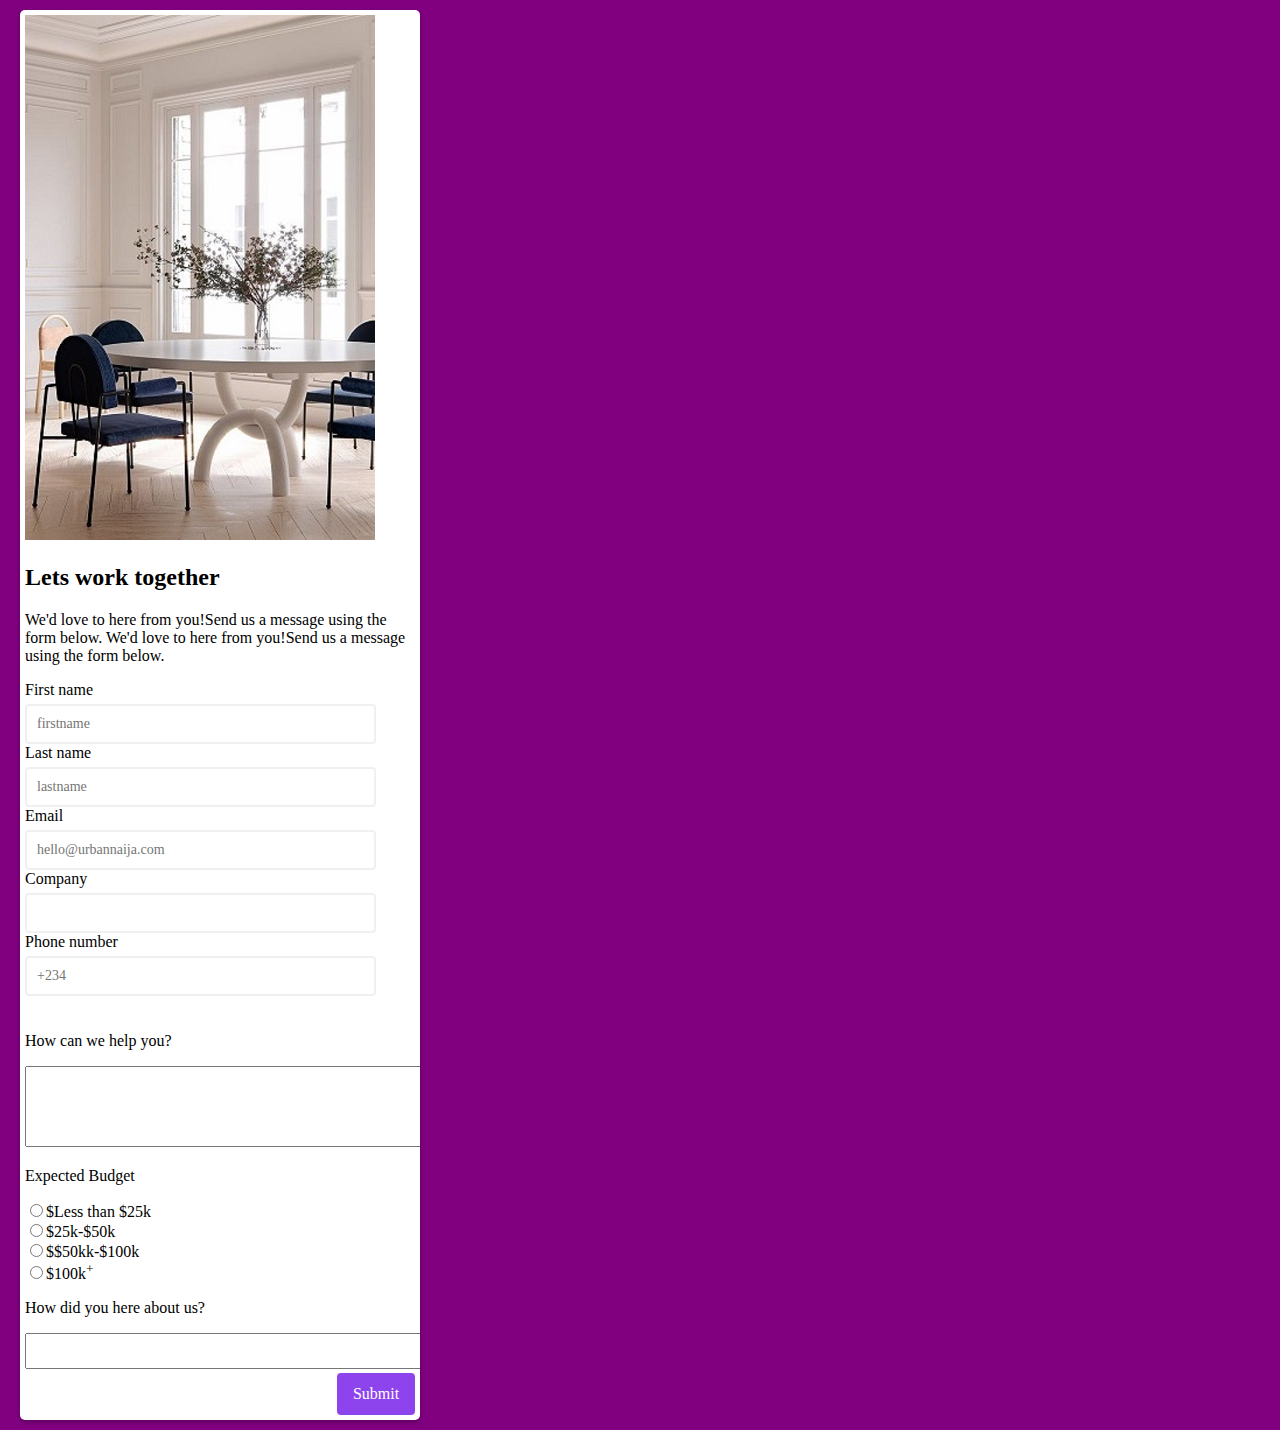
<file: level2-form/index.html>
<!DOCTYPE html>
<html lang="en">
<head>
    <meta charset="UTF-8">
    <meta name="viewport" content="width=device-width, initial-scale=1.0">
    <link rel="stylesheet" href="style.css">
	<title>FORM</title>
</head>

<body>
   <div class="container">
       <div class="pix">
	       <img src="images/image1.jpg"/>
		   <h2>Lets work together</h2>
		   <p>We'd love to here from you!Send us a message using the form below.
		   We'd love to here from you!Send us a message using the form below.
		   </p>
	   </div>
	   <div class="fm">
	        <form class="form" id="form" >
                <div class="form-control ">
                    <label>First name</label>
                    <input type="text" placeholder="firstname" id="firstname">
					<small>Error message</small>
					<label>Last name</label>
                    <input type="text" placeholder="lastname" id="lastname">
					<small>Error message</small>
                
                    <label>Email</label>
                    <input type="email" placeholder="hello@urbannaija.com" id="email">
					<small>Error message</small>
               
				    <label>Company</label>
                    <input type="text" id="companyname">
					<label>Phone number</label>
                    <input type="" name="phone" placeholder="+234" id="number">
                </div>     
					<p>How can we help you?</p>
                    <textarea name="comments" cols="50" rows="5" ></textarea>
					
					<p>Expected Budget</p>
				
					<input type="radio" name="money" value="dollar">$Less than $25k<br>
					<input type="radio" name="money" value="">$25k-$50k <br>
					<input type="radio" name="money" value="">$$50kk-$100k <br>
					<input type="radio" name="money" value="">$100k<sup>+</sup>


					<p>How did you here about us?</p>
                    <textarea name="comments" cols="50" rows="2" ></textarea>


				
				    
                <button>Submit</button>
            </form>
	   </div>

   </div>
   
 	<script src="form.js"></script>
</body>
</html>
</file>
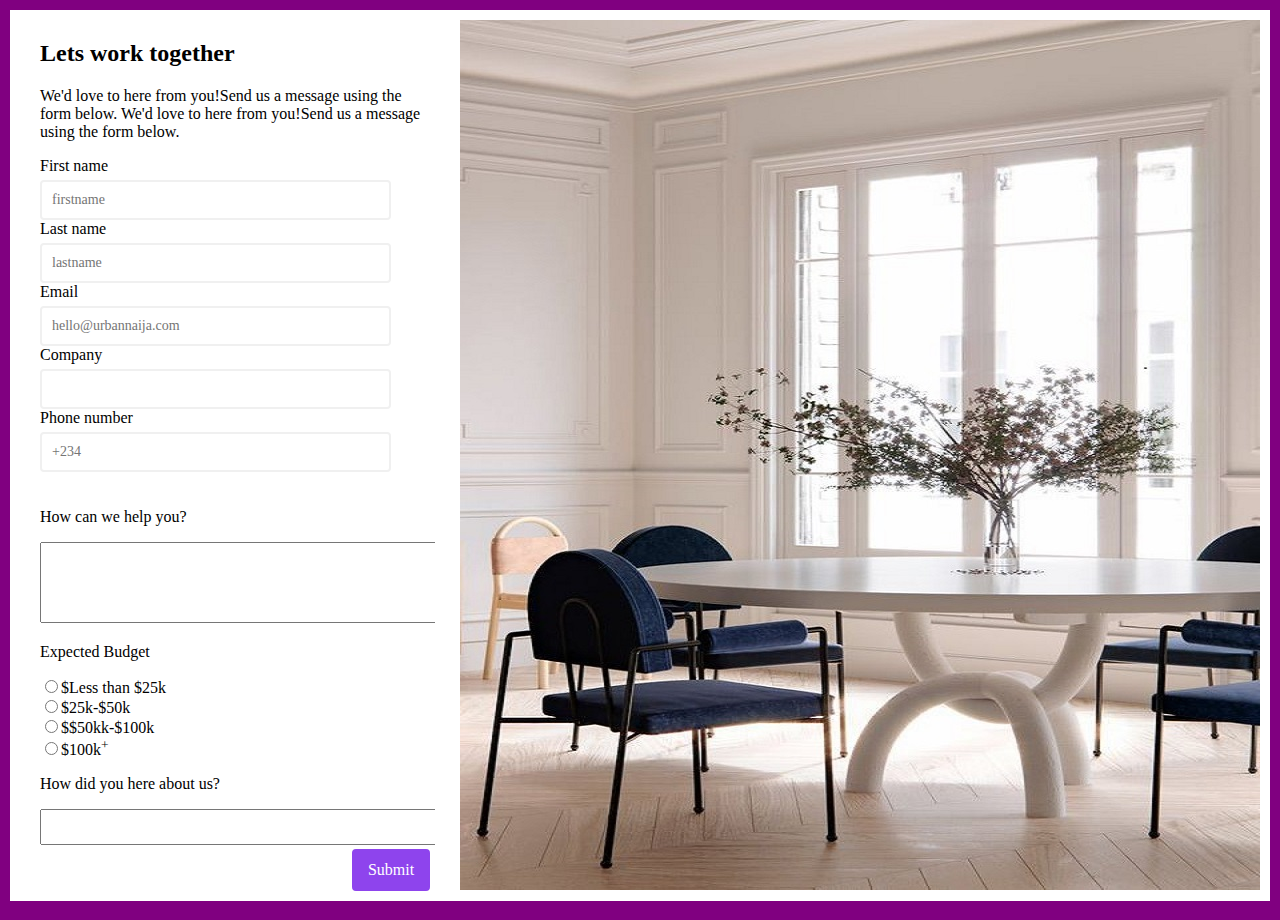
<file: level2-form/index2.html>
<!DOCTYPE html>
<html lang="en">
<head>
    <meta charset="UTF-8">
    <meta name="viewport" content="width=device-width, initial-scale=1.0">
    <link rel="stylesheet" href="style2.css">
	<title>FORM</title>
</head>

<body>
<div class="container1">

       <div class="pix">
	       <img src="images/image3.jpg"/>
	   </div>
   <div class="container">
      
	   <div>   
		   <h2>Lets work together</h2>
		   <p>We'd love to here from you!Send us a message using the form below.
		   We'd love to here from you!Send us a message using the form below.
		   </p>
	   </div>
	   <div class="fm">
	        <form class="form" id="form" >
                <div class="form-control ">
                    <label>First name</label>
                    <input type="text" placeholder="firstname" id="firstname">
					<small>Error message</small>
					<label>Last name</label>
                    <input type="text" placeholder="lastname" id="lastname">
					<small>Error message</small>
                
                    <label>Email</label>
                    <input type="email" placeholder="hello@urbannaija.com" id="email">
					<small>Error message</small>
               
				    <label>Company</label>
                    <input type="text" id="companyname">
					<label>Phone number</label>
                    <input type="" name="phone" placeholder="+234" id="number">
                </div>     
					<p>How can we help you?</p>
                    <textarea name="comments" cols="50" rows="5" ></textarea>
					
					<p>Expected Budget</p>
				
					<input type="radio" name="money" value="dollar">$Less than $25k<br>
					<input type="radio" name="money" value="">$25k-$50k <br>
					<input type="radio" name="money" value="">$$50kk-$100k <br>
					<input type="radio" name="money" value="">$100k<sup>+</sup>


					<p>How did you here about us?</p>
                    <textarea name="comments" cols="50" rows="2" ></textarea>


				
				    
                <button>Submit</button>
            </form>
	   </div>

   </div>
</div>   
 	<script src="form.js"></script>
</body>
</html>
</file>
<file: level2-form/style.css>
*{
     box-sizing: border-box;

 }

 body{
     background-color: purple;
     
     min-height: 100vh;
     margin:10px;

 }

 .container {
     background-color: #fff;
     border-radius: 5px;
     box-shadow: 0 2px 5px rgba(0, 0, 0, 0.3);
     width: 400px;
     max-width: 100%;
     overflow: hidden;
	  margin:10px;
	  padding:5px;
 }
 .header{
     background-color: #f7f7f7;
     border-bottom: 1px solid #f0f0f0;
     padding: 20px 40px;
 }
.pix{height}

 }
 .form{
     padding: 30px 40px;
	
 }

 .form-control{
     margin-bottom: 10px;
     padding-bottom: 20px;
     position: relative;
 }
  .form-control label{
      display: inline-block;
      margin-bottom: 5px;

  }
   .form-control input{
       border: 2px solid #f0f0f0;
       border-radius: 4px;
       display: block;
       font-family: inherit;
       font-size: 14px; 
       width: 90%;
       padding: 10px; 
   }
   
   .form-control.success input{
       border-color: #2ecc71;
        visibility: visible;
   }
   .form-control.error input{
       border-color: #e74c3c;
       visibility: visible;
   }
    
   
   .form-control small{
       visibility: hidden;
       position: absolute;
       bottom: 0;
       left: 0;

   }
   .form-control.error small{
    color: #e74c3c;
    visibility: visible;
   }
   .form button{
       background-color: #8e44ed;
       border: 2px solid #8e44ed;
       border-radius: 4px;
       color: #fff;
       float:right ;
       font-family: inherit;
       font-size: 16px;
       padding: 10px;
       width: 20%;
       cursor: pointer;

   }
</file>
<file: level2-form/style2.css>
*{
     box-sizing: border-box;

 }

 body{
     background-color: purple;
     
     min-height: 100vh;
     margin:10px;

 }
 .container1{background-color: #fff;padding:5px;}
 
.pix{float:right;padding:5px;max-width:100%;}

 .container {
     background-color: #fff;
     border-radius: 5px;
     width: 400px;
     max-width: 100%;
     overflow: hidden;
	  margin:auto;
	  padding:5px;
	  
 }



 }
 .form{
     padding: 30px 40px;
	
 }

 .form-control{
     margin-bottom: 10px;
     padding-bottom: 20px;
     position: relative;
 }
  .form-control label{
      display: inline-block;
      margin-bottom: 5px;

  }
   .form-control input{
       border: 2px solid #f0f0f0;
       border-radius: 4px;
       display: block;
       font-family: inherit;
       font-size: 14px; 
       width: 90%;
       padding: 10px; 
   }
   
   .form-control.success input{
       border-color: #2ecc71;
        visibility: visible;
   }
   .form-control.error input{
       border-color: #e74c3c;
       visibility: visible;
   }
    
   
   .form-control small{
       visibility: hidden;
       position: absolute;
       bottom: 0;
       left: 0;

   }
   .form-control.error small{
    color: #e74c3c;
    visibility: visible;
   }
   .form button{
       background-color: #8e44ed;
       border: 2px solid #8e44ed;
       border-radius: 4px;
       color: #fff;
       float:right ;
       font-family: inherit;
       font-size: 16px;
       padding: 10px;
       width: 20%;
       cursor: pointer;

   }
</file>
